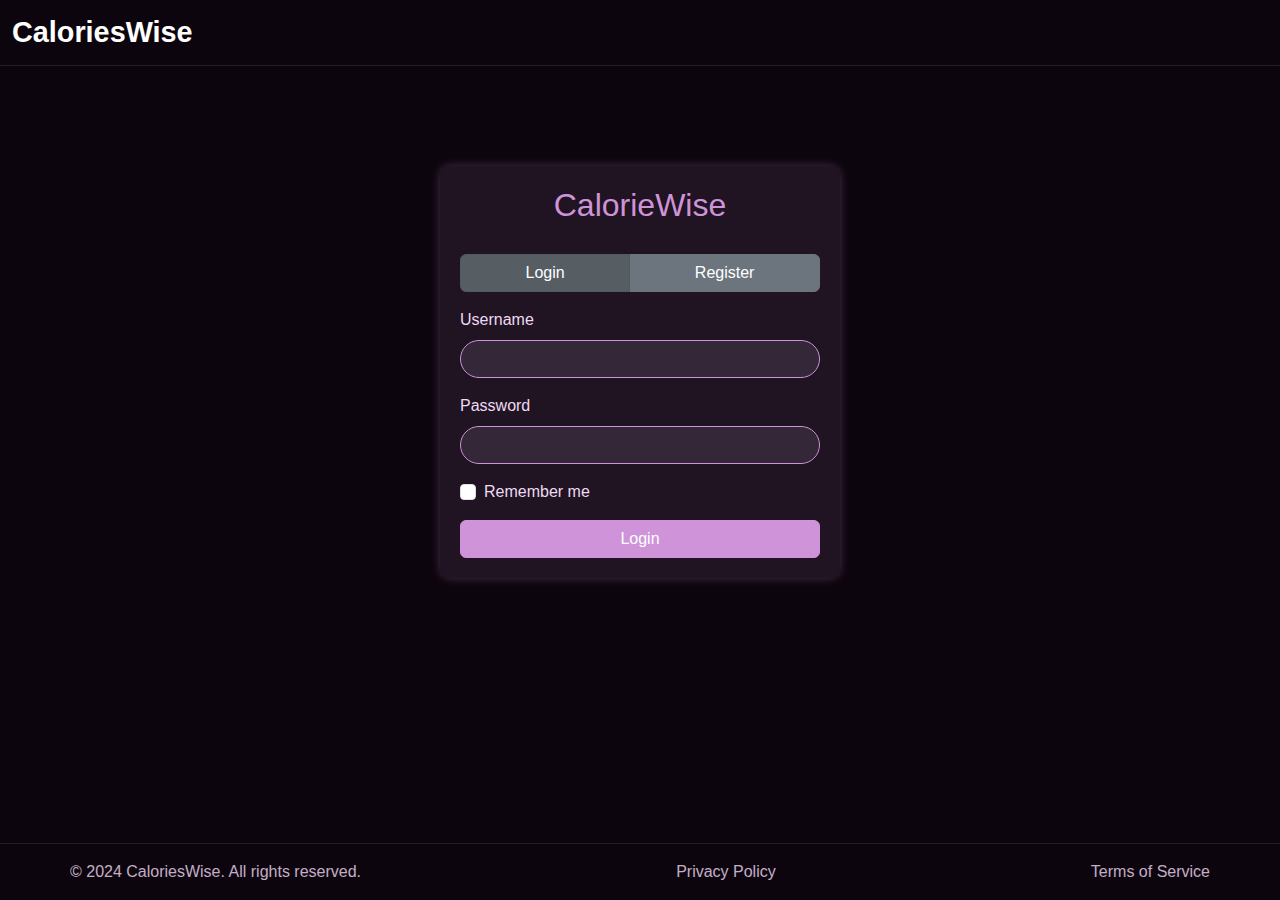
<file: index.html>
<!DOCTYPE html>
<html lang="en">
  <head>
    <meta charset="UTF-8" />
    <meta name="viewport" content="width=device-width, initial-scale=1.0" />
    <title>CaloriesWise</title>
    <link
      href="https://cdn.jsdelivr.net/npm/bootstrap@5.3.0/dist/css/bootstrap.min.css"
      rel="stylesheet"
    />
    <link rel="stylesheet" href="./css/style.css" />
  </head>
  <body>
    <header class="nav_bar">
      <nav class="navbar navbar-expand-lg" style="background-color: #0d050e">
        <div class="container-fluid">
          <a class="navbar-brand" href="#">
            <h1 style="color: white">CaloriesWise</h1>
          </a>
          <button
            class="navbar-toggler"
            type="button"
            data-bs-toggle="collapse"
            data-bs-target="#navbarContent"
            aria-controls="navbarContent"
            aria-expanded="false"
            aria-label="Toggle navigation"
          >
            <span class="navbar-toggler-icon"></span>
          </button>
          <div class="collapse navbar-collapse" id="navbarContent">
            <ul class="navbar-nav me-auto mb-2 mb-lg-0">
              <li class="nav-item">
                <a
                  class="nav-link active d-flex align-items-center"
                  aria-current="page"
                  href="#"
                  id="homeLink"
                  style="color: white"
                >
                  <svg
                    xmlns="http://www.w3.org/2000/svg"
                    fill="none"
                    viewBox="0 0 24 24"
                    stroke-width="1.5"
                    stroke="currentColor"
                    class="w-6 h-6 me-1"
                    style="width: 20px; height: 20px"
                  >
                    <path
                      stroke-linecap="round"
                      stroke-linejoin="round"
                      d="M2.25 12l8.954-8.955c.44-.439 1.152-.439 1.591 0L21.75 12M4.5 9.75v10.125c0 .621.504 1.125 1.125 1.125H9.75v-4.875c0-.621.504-1.125 1.125-1.125h2.25c.621 0 1.125.504 1.125 1.125V21h4.125c.621 0 1.125-.504 1.125-1.125V9.75M8.25 21h8.25"
                    />
                  </svg>
                  Home
                </a>
              </li>

              <li class="nav-item">
                <a
                  class="nav-link d-flex align-items-center"
                  href="./html/dailyLog.html"
                  id="dashboardLink"
                  style="color: white"
                >
                  <svg
                    xmlns="http://www.w3.org/2000/svg"
                    fill="none"
                    viewBox="0 0 24 24"
                    stroke-width="1.5"
                    stroke="currentColor"
                    class="w-6 h-6 me-1"
                    style="width: 20px; height: 20px"
                  >
                    <path
                      stroke-linecap="round"
                      stroke-linejoin="round"
                      d="M3.75 6A2.25 2.25 0 016 3.75h2.25A2.25 2.25 0 0110.5 6v2.25a2.25 2.25 0 01-2.25 2.25H6a2.25 2.25 0 01-2.25-2.25V6zM3.75 15.75A2.25 2.25 0 016 13.5h2.25a2.25 2.25 0 012.25 2.25V18a2.25 2.25 0 01-2.25 2.25H6A2.25 2.25 0 013.75 18v-2.25zM13.5 6a2.25 2.25 0 012.25-2.25H18A2.25 2.25 0 0120.25 6v2.25A2.25 2.25 0 0118 10.5h-2.25a2.25 2.25 0 01-2.25-2.25V6zM13.5 15.75a2.25 2.25 0 012.25-2.25H18a2.25 2.25 0 012.25 2.25V18A2.25 2.25 0 0118 20.25h-2.25A2.25 2.25 0 0113.5 18v-2.25z"
                    />
                  </svg>
                  Dashboard
                </a>
              </li>

              <li class="nav-item">
                <a
                  class="nav-link d-flex align-items-center"
                  href="./html/userSetting.html"
                  id="dashboardLink"
                  style="color: white"
                >
                  <svg
                    xmlns="http://www.w3.org/2000/svg"
                    fill="none"
                    viewBox="0 0 24 24"
                    stroke-width="1.5"
                    stroke="currentColor"
                    class="w-6 h-6 me-1"
                    style="width: 20px; height: 20px"
                  >
                    <path
                      stroke-linecap="round"
                      stroke-linejoin="round"
                      d="M3.75 6A2.25 2.25 0 016 3.75h2.25A2.25 2.25 0 0110.5 6v2.25a2.25 2.25 0 01-2.25 2.25H6a2.25 2.25 0 01-2.25-2.25V6zM3.75 15.75A2.25 2.25 0 016 13.5h2.25a2.25 2.25 0 012.25 2.25V18a2.25 2.25 0 01-2.25 2.25H6A2.25 2.25 0 013.75 18v-2.25zM13.5 6a2.25 2.25 0 012.25-2.25H18A2.25 2.25 0 0120.25 6v2.25A2.25 2.25 0 0118 10.5h-2.25a2.25 2.25 0 01-2.25-2.25V6zM13.5 15.75a2.25 2.25 0 012.25-2.25H18a2.25 2.25 0 012.25 2.25V18A2.25 2.25 0 0118 20.25h-2.25A2.25 2.25 0 0113.5 18v-2.25z"
                    />
                  </svg>
                  User Setting
                </a>
              </li>
            </ul>
            <ul class="navbar-nav ms-auto">
            </ul>
          </div>
        </div>
      </nav>
    </header>

    <!--Body-->
    <div class="hero-section position-relative overflow-hidden p-3 p-md-5 m-md-3 text-center">
      <div class="col-md-6 p-lg-5 mx-auto my-5">
        <h1 class="display-3 fw-bold">Track Your Calories</h1>
        <div class="d-flex gap-3 justify-content-center lead fw-normal">
          <a class="btn btn-primary" href="#">
            Get Started
          </a>
          <a class="btn btn-outline-light" href="#">
            Learn More
          </a>
        </div>
      </div>
    </div>
    



    <!--Body-->
    <main class="container my-5">
      <section class="row justify-content-center mb-5">
        <div class="col-md-8 text-center">
          <h1 class="display-4 mb-4" style="color: var(--primary-color)">
            Welcome to CaloriesWise
          </h1>
        </div>
      </section>

      <section class="row mb-5">
        <div class="col-md-6">
          <div class="card bg-dark text-light mb-4">
            <div class="card-body">
              <h2 class="card-title" style="color: var(--accent-color)">
                Calorie Calculator
              </h2>
              <p class="card-text">
                Quickly calculate the calories in your meal.
              </p>
              <form id="calorieCalculatorForm">
                <div class="mb-3">
                  <label for="foodItem" class="form-label">Food Item</label>
                  <input
                    type="text"
                    class="form-control"
                    id="foodItem"
                    placeholder="e.g., 1 apple or 100g chicken breast"
                    required
                    style="color: white"
                  />
                </div>
                <button type="submit" class="btn btn-primary">
                  Calculate Calories
                </button>
              </form>
              <div id="calorieResult" class="mt-3"></div>
            </div>
          </div>
        </div>
        <div class="col-md-6">
          <div class="card bg-dark text-light">
            <div class="card-body">
              <h2 class="card-title" style="color: var(--accent-color)">
                Daily Calorie Tracker
              </h2>
              <p class="card-text">Keep track of your daily calorie intake.</p>
              <ul class="list-group list-group-flush" id="dailyCalorieList">
              </ul>
              <div class="mt-3">
                <strong>Total Calories: </strong
                ><span id="totalCalories">0</span>
              </div>
            </div>
          </div>
        </div>
      </section>

      <section class="row mb-5">
        <div class="col-md-12">
          <h2 class="text-center mb-4" style="color: var(--primary-color)">
            Why Use CaloriesWise?
          </h2>
          <div class="row">
            <div class="col-md-4 mb-3">
              <div class="card bg-dark text-light h-100">
                <div class="card-body">
                  <h3 class="card-title h5" style="color: var(--accent-color)">
                    Accurate Calculations
                  </h3>
                  <p class="card-text">
                    Our database contains thousands of food items with precise
                    calorie information.
                  </p>
                </div>
              </div>
            </div>
            <div class="col-md-4 mb-3">
              <div class="card bg-dark text-light h-100">
                <div class="card-body">
                  <h3 class="card-title h5" style="color: var(--accent-color)">
                    Easy Tracking
                  </h3>
                  <p class="card-text">
                    Keep track of your daily calorie intake with our
                    user-friendly interface.
                  </p>
                </div>
              </div>
            </div>
            <div class="col-md-4 mb-3">
              <div class="card bg-dark text-light h-100">
                <div class="card-body">
                  <h3 class="card-title h5" style="color: var(--accent-color)">
                    Personalized Insights
                  </h3>
                  <p class="card-text">
                    Get tailored recommendations based on your calorie goals and
                    eating habits.
                  </p>
                </div>
              </div>
            </div>
          </div>
        </div>
      </section>
    </main>


    <footer class="footer">
      <div class="container">
        <span>© 2024 CaloriesWise. All rights reserved.</span>
        <a href="#">Privacy Policy</a>
        <a href="#">Terms of Service</a>
        <button id="scrollToTopBtn" class="scroll-to-top" aria-label="Scroll to top">
          <svg xmlns="http://www.w3.org/2000/svg" width="24" height="24" viewBox="0 0 24 24" fill="none" stroke="currentColor" stroke-width="2" stroke-linecap="round" stroke-linejoin="round">
            <path d="M18 15l-6-6-6 6"/>
          </svg>
        </button>
      </div>
    </footer>
    

    <script src="./js/app.js"></script>
    <script src="https://cdn.jsdelivr.net/npm/bootstrap@5.3.0/dist/js/bootstrap.bundle.min.js"></script>
  </body>
</html>
</file>
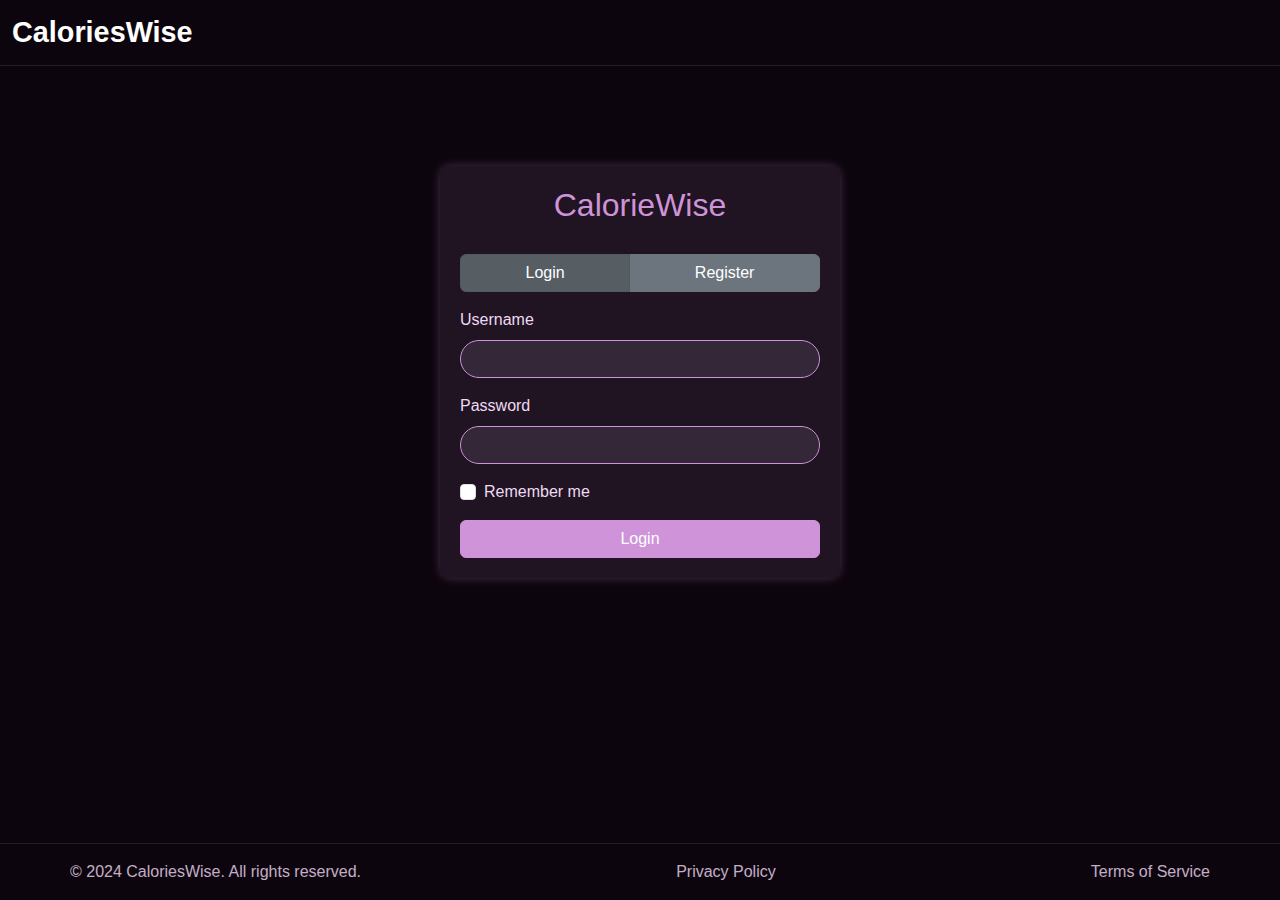
<file: html/dailyLog.html>
<!DOCTYPE html>
<html lang="en">
  <head>
    <meta charset="UTF-8" />
    <meta name="viewport" content="width=device-width, initial-scale=1.0" />
    <title>CaloriesWise</title>
    <link
      href="https://cdn.jsdelivr.net/npm/bootstrap@5.3.0/dist/css/bootstrap.min.css"
      rel="stylesheet"
    />
    <link rel="stylesheet" href="../css/style.css" />
  </head>
  <body>
    <header class="nav_bar">
      <nav class="navbar navbar-expand-lg" style="background-color: #0d050e">
        <div class="container-fluid">
          <a class="navbar-brand" href="../index.html">
            <h1 style="color: white">CaloriesWise</h1>
          </a>
          <button
            class="navbar-toggler"
            type="button"
            data-bs-toggle="collapse"
            data-bs-target="#navbarContent"
            aria-controls="navbarContent"
            aria-expanded="false"
            aria-label="Toggle navigation"
          >
            <span class="navbar-toggler-icon"></span>
          </button>
          <div class="collapse navbar-collapse" id="navbarContent">
            <ul class="navbar-nav ms-auto">
              <li class="nav-item">
                <a
                  class="nav-link d-flex align-items-center"
                  href="./login.html"
                  id="loginLink"
                  style="color: white"
                >
                  <svg
                    xmlns="http://www.w3.org/2000/svg"
                    fill="none"
                    viewBox="0 0 24 24"
                    stroke-width="1.5"
                    stroke="currentColor"
                    class="w-6 h-6 me-1"
                    style="width: 20px; height: 20px"
                  >
                    <path
                      stroke-linecap="round"
                      stroke-linejoin="round"
                      d="M15.75 9V5.25A2.25 2.25 0 0013.5 3h-6a2.25 2.25 0 00-2.25 2.25v13.5A2.25 2.25 0 007.5 21h6a2.25 2.25 0 002.25-2.25V15M12 9l-3 3m0 0l3 3m-3-3h12.75"
                    />
                  </svg>
                  Login
                </a>
              </li>
              <li class="nav-item">
                <a
                  class="nav-link d-flex align-items-center"
                  href="./login.html"
                  id="registerLink"
                  style="color: white"
                >
                  <svg
                    xmlns="http://www.w3.org/2000/svg"
                    fill="none"
                    viewBox="0 0 24 24"
                    stroke-width="1.5"
                    stroke="currentColor"
                    class="w-6 h-6 me-1"
                    style="width: 20px; height: 20px"
                  >
                    <path
                      stroke-linecap="round"
                      stroke-linejoin="round"
                      d="M19 7.5v3m0 0v3m0-3h3m-3 0h-3m-2.25-4.125a3.375 3.375 0 11-6.75 0 3.375 3.375 0 016.75 0zM4 19.235v-.11a6.375 6.375 0 0112.75 0v.109A12.318 12.318 0 0110.374 21c-2.331 0-4.512-.645-6.374-1.766z"
                    />
                  </svg>
                  Register
                </a>
              </li>
            </ul>
          </div>
        </div>
      </nav>
    </header>


    <div id="logContainer" class="container mt-5">
        <h2 id="logDate"></h2>
        <p>Total Calories: <span id="totalCalories"></span></p>
        <ul id="logList" class="list-group list-group-flush"></ul>
    </div>
    
    

    <footer class="footer">
      <div class="container">
        <span>© 2024 CaloriesWise. All rights reserved.</span>
        <a href="#">Privacy Policy</a>
        <a href="#">Terms of Service</a>
      </div>
    </footer>

    <script src="../js/app.js"></script>
    <script src="https://cdn.jsdelivr.net/npm/bootstrap@5.3.0/dist/js/bootstrap.bundle.min.js"></script>
  </body>
</html>
</file>
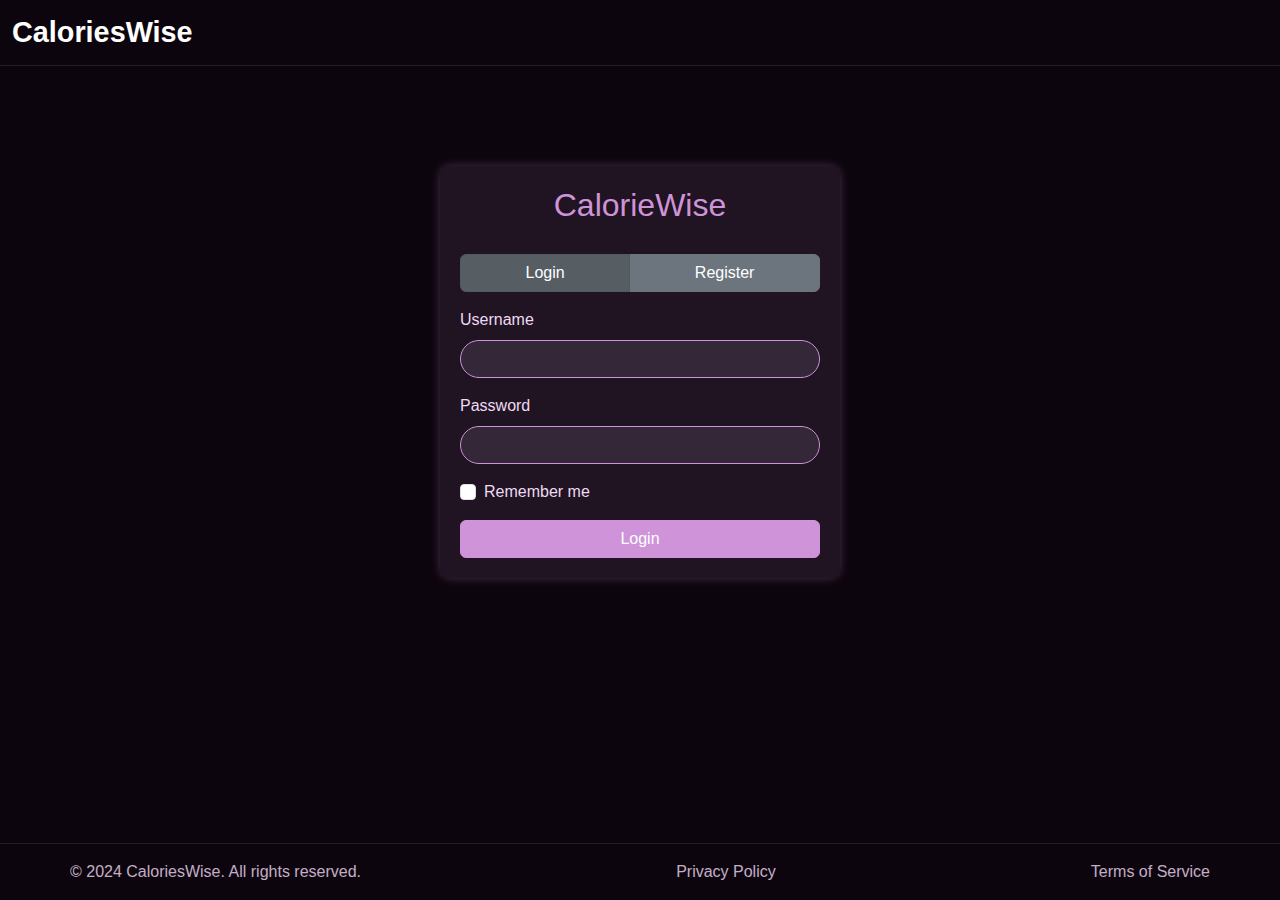
<file: html/login.html>
<!DOCTYPE html>
<html lang="en">
  <head>
    <meta charset="UTF-8" />
    <meta name="viewport" content="width=device-width, initial-scale=1.0" />
    <title>CaloriesWise</title>
    <link
      href="https://cdn.jsdelivr.net/npm/bootstrap@5.3.0/dist/css/bootstrap.min.css"
      rel="stylesheet"
    />
    <link rel="stylesheet" href="../css/style.css" />
  </head>
  <body>
    <header class="nav_bar">
      <nav class="navbar navbar-expand-lg" style="background-color: #0d050e">
        <div class="container-fluid">
          <a class="navbar-brand" href="../index.html">
            <h1 style="color: white">CaloriesWise</h1>
          </a>
          <button
            class="navbar-toggler"
            type="button"
            data-bs-toggle="collapse"
            data-bs-target="#navbarContent"
            aria-controls="navbarContent"
            aria-expanded="false"
            aria-label="Toggle navigation"
          >
            <span class="navbar-toggler-icon"></span>
          </button>
          <div class="collapse navbar-collapse" id="navbarContent">
            <ul class="navbar-nav ms-auto">
            </ul>
          </div>
        </div>
      </nav>
    </header>

    <!--Body-->
    <div class="container">
      <div class="login-container">
        <h2 class="login-title">CalorieWise</h2>
        <div class="btn-group w-100 mb-3" role="group">
          <button type="button" class="btn btn-secondary active" id="loginBtn">
            Login
          </button>
          <button type="button" class="btn btn-secondary" id="registerBtn">
            Register
          </button>
        </div>
        <form id="loginForm" class="form-container">
          <div class="mb-3">
            <label for="loginUsername" class="form-label">Username</label>
            <input
              type="text"
              class="form-control"
              id="loginUsername"
              required
            />
          </div>
          <div class="mb-3">
            <label for="loginPassword" class="form-label">Password</label>
            <input
              type="password"
              class="form-control"
              id="loginPassword"
              required
            />
          </div>
          <div class="mb-3 form-check">
            <input type="checkbox" class="form-check-input" id="rememberMe" />
            <label class="form-check-label" for="rememberMe">Remember me</label>
          </div>
          <button type="submit" class="btn btn-primary w-100">Login</button>
        </form>
        <form id="registerForm" class="form-container">
          <div class="mb-3">
            <label for="registerUsername" class="form-label">Username</label>
            <input
              type="text"
              class="form-control"
              id="registerUsername"
              required
            />
          </div>
          <div class="mb-3">
            <label for="registerPassword" class="form-label">Password</label>
            <input
              type="password"
              class="form-control"
              id="registerPassword"
              required
            />
          </div>
          <div class="mb-3">
            <label for="confirmPassword" class="form-label"
              >Confirm Password</label
            >
            <input
              type="password"
              class="form-control"
              id="confirmPassword"
              required
            />
          </div>
          <button type="submit" class="btn btn-primary w-100">Register</button>
        </form>
      </div>
    </div>

    <footer class="footer">
      <div class="container">
        <span>© 2024 CaloriesWise. All rights reserved.</span>
        <a href="#">Privacy Policy</a>
        <a href="#">Terms of Service</a>
      </div>
    </footer>

    <script src="../js/app.js"></script>
    <script src="https://cdn.jsdelivr.net/npm/bootstrap@5.3.0/dist/js/bootstrap.bundle.min.js"></script>
  </body>
</html>
</file>
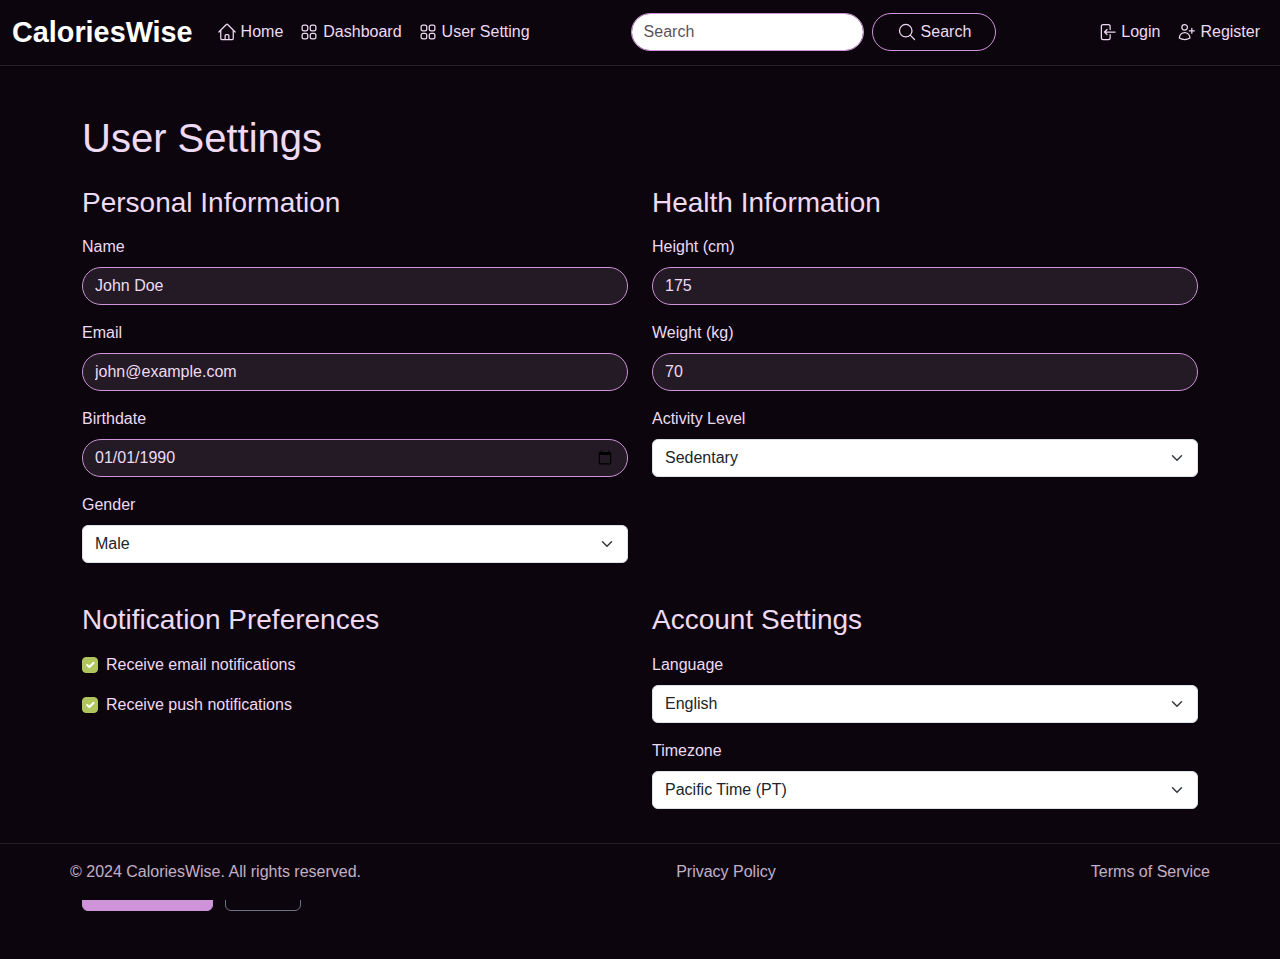
<file: html/userSetting.html>
<!DOCTYPE html>
<html lang="en">
<head>
    <meta charset="UTF-8">
    <meta name="viewport" content="width=device-width, initial-scale=1.0">
    <title>CaloriesWise</title>
    <link href="https://cdn.jsdelivr.net/npm/bootstrap@5.3.0/dist/css/bootstrap.min.css" rel="stylesheet">
    <link rel="stylesheet" href="../css/style.css">
</head>
<body>
    <header class="nav_bar">
        <nav class="navbar navbar-expand-lg" style="background-color: #0d050e">
          <div class="container-fluid">
            <a class="navbar-brand" href="../index.html">
              <h1 style="color: white">CaloriesWise</h1>
            </a>
            <button
              class="navbar-toggler"
              type="button"
              data-bs-toggle="collapse"
              data-bs-target="#navbarContent"
              aria-controls="navbarContent"
              aria-expanded="false"
              aria-label="Toggle navigation"
            >
              <span class="navbar-toggler-icon"></span>
            </button>
            <div class="collapse navbar-collapse" id="navbarContent">
              <ul class="navbar-nav me-auto mb-2 mb-lg-0">
                <li class="nav-item">
                  <a
                    class="nav-link active d-flex align-items-center"
                    aria-current="page"
                    href="../index.html"
                    id="homeLink"
                    style="color: white"
                  >
                    <svg
                      xmlns="http://www.w3.org/2000/svg"
                      fill="none"
                      viewBox="0 0 24 24"
                      stroke-width="1.5"
                      stroke="currentColor"
                      class="w-6 h-6 me-1"
                      style="width: 20px; height: 20px"
                    >
                      <path
                        stroke-linecap="round"
                        stroke-linejoin="round"
                        d="M2.25 12l8.954-8.955c.44-.439 1.152-.439 1.591 0L21.75 12M4.5 9.75v10.125c0 .621.504 1.125 1.125 1.125H9.75v-4.875c0-.621.504-1.125 1.125-1.125h2.25c.621 0 1.125.504 1.125 1.125V21h4.125c.621 0 1.125-.504 1.125-1.125V9.75M8.25 21h8.25"
                      />
                    </svg>
                    Home
                  </a>
                </li>

                <li class="nav-item">
                  <a
                    class="nav-link d-flex align-items-center"
                    href="./html/dailyLog.html"
                    id="dashboardLink"
                    style="color: white"
                  >
                    <svg
                      xmlns="http://www.w3.org/2000/svg"
                      fill="none"
                      viewBox="0 0 24 24"
                      stroke-width="1.5"
                      stroke="currentColor"
                      class="w-6 h-6 me-1"
                      style="width: 20px; height: 20px"
                    >
                      <path
                        stroke-linecap="round"
                        stroke-linejoin="round"
                        d="M3.75 6A2.25 2.25 0 016 3.75h2.25A2.25 2.25 0 0110.5 6v2.25a2.25 2.25 0 01-2.25 2.25H6a2.25 2.25 0 01-2.25-2.25V6zM3.75 15.75A2.25 2.25 0 016 13.5h2.25a2.25 2.25 0 012.25 2.25V18a2.25 2.25 0 01-2.25 2.25H6A2.25 2.25 0 013.75 18v-2.25zM13.5 6a2.25 2.25 0 012.25-2.25H18A2.25 2.25 0 0120.25 6v2.25A2.25 2.25 0 0118 10.5h-2.25a2.25 2.25 0 01-2.25-2.25V6zM13.5 15.75a2.25 2.25 0 012.25-2.25H18a2.25 2.25 0 012.25 2.25V18A2.25 2.25 0 0118 20.25h-2.25A2.25 2.25 0 0113.5 18v-2.25z"
                      />
                    </svg>
                    Dashboard
                  </a>
                </li>

                <li class="nav-item">
                  <a
                    class="nav-link d-flex align-items-center"
                    href="./userSetting.html"
                    id="dashboardLink"
                    style="color: white"
                  >
                    <svg
                      xmlns="http://www.w3.org/2000/svg"
                      fill="none"
                      viewBox="0 0 24 24"
                      stroke-width="1.5"
                      stroke="currentColor"
                      class="w-6 h-6 me-1"
                      style="width: 20px; height: 20px"
                    >
                      <path
                        stroke-linecap="round"
                        stroke-linejoin="round"
                        d="M3.75 6A2.25 2.25 0 016 3.75h2.25A2.25 2.25 0 0110.5 6v2.25a2.25 2.25 0 01-2.25 2.25H6a2.25 2.25 0 01-2.25-2.25V6zM3.75 15.75A2.25 2.25 0 016 13.5h2.25a2.25 2.25 0 012.25 2.25V18a2.25 2.25 0 01-2.25 2.25H6A2.25 2.25 0 013.75 18v-2.25zM13.5 6a2.25 2.25 0 012.25-2.25H18A2.25 2.25 0 0120.25 6v2.25A2.25 2.25 0 0118 10.5h-2.25a2.25 2.25 0 01-2.25-2.25V6zM13.5 15.75a2.25 2.25 0 012.25-2.25H18a2.25 2.25 0 012.25 2.25V18A2.25 2.25 0 0118 20.25h-2.25A2.25 2.25 0 0113.5 18v-2.25z"
                      />
                    </svg>
                    User Setting
                  </a>
                </li>
              </ul>
              <form class="d-flex" role="search">
                <input
                  class="form-control me-2"
                  type="search"
                  placeholder="Search"
                  aria-label="Search"
                  id="searchBox"
                  style="background-color: white"
                />
                <button
                  class="btn btn-outline-light d-flex align-items-center"
                  type="submit"
                  id="searchButton"
                >
                  <svg
                    xmlns="http://www.w3.org/2000/svg"
                    fill="none"
                    viewBox="0 0 24 24"
                    stroke-width="1.5"
                    stroke="currentColor"
                    class="w-6 h-6 me-1"
                    style="width: 20px; height: 20px"
                  >
                    <path
                      stroke-linecap="round"
                      stroke-linejoin="round"
                      d="M21 21l-5.197-5.197m0 0A7.5 7.5 0 105.196 5.196a7.5 7.5 0 0010.607 10.607z"
                    />
                  </svg>
                  Search
                </button>
              </form>
              <ul class="navbar-nav ms-auto">
                <li class="nav-item">
                  <a
                    class="nav-link d-flex align-items-center"
                    href="./login.html"
                    id="loginLink"
                    style="color: white"
                  >
                    <svg
                      xmlns="http://www.w3.org/2000/svg"
                      fill="none"
                      viewBox="0 0 24 24"
                      stroke-width="1.5"
                      stroke="currentColor"
                      class="w-6 h-6 me-1"
                      style="width: 20px; height: 20px"
                    >
                      <path
                        stroke-linecap="round"
                        stroke-linejoin="round"
                        d="M15.75 9V5.25A2.25 2.25 0 0013.5 3h-6a2.25 2.25 0 00-2.25 2.25v13.5A2.25 2.25 0 007.5 21h6a2.25 2.25 0 002.25-2.25V15M12 9l-3 3m0 0l3 3m-3-3h12.75"
                      />
                    </svg>
                    Login
                  </a>
                </li>
                <li class="nav-item">
                  <a
                    class="nav-link d-flex align-items-center"
                    href="./login.html"
                    id="registerLink"
                    style="color: white"
                  >
                    <svg
                      xmlns="http://www.w3.org/2000/svg"
                      fill="none"
                      viewBox="0 0 24 24"
                      stroke-width="1.5"
                      stroke="currentColor"
                      class="w-6 h-6 me-1"
                      style="width: 20px; height: 20px"
                    >
                      <path
                        stroke-linecap="round"
                        stroke-linejoin="round"
                        d="M19 7.5v3m0 0v3m0-3h3m-3 0h-3m-2.25-4.125a3.375 3.375 0 11-6.75 0 3.375 3.375 0 016.75 0zM4 19.235v-.11a6.375 6.375 0 0112.75 0v.109A12.318 12.318 0 0110.374 21c-2.331 0-4.512-.645-6.374-1.766z"
                      />
                    </svg>
                    Register
                  </a>
                </li>
              </ul>
            </div>
          </div>
        </nav>
      </header>

    <main class="container my-5">
        <h1 class="mb-4">User Settings</h1>

        <form action="/update-settings" method="POST">
            <div class="row">
                <div class="col-md-6 mb-4">
                    <h2 class="h3 mb-3">Personal Information</h2>
                    <div class="mb-3">
                        <label for="name" class="form-label">Name</label>
                        <input type="text" class="form-control" id="name" name="name" value="John Doe">
                    </div>
                    <div class="mb-3">
                        <label for="email" class="form-label">Email</label>
                        <input type="email" class="form-control" id="email" name="email" value="john@example.com">
                    </div>
                    <div class="mb-3">
                        <label for="birthdate" class="form-label">Birthdate</label>
                        <input type="date" class="form-control" id="birthdate" name="birthdate" value="1990-01-01">
                    </div>
                    <div class="mb-3">
                        <label for="gender" class="form-label">Gender</label>
                        <select class="form-select" id="gender" name="gender">
                            <option value="male">Male</option>
                            <option value="female">Female</option>
                            <option value="other">Other</option>
                            <option value="prefer-not-to-say">Prefer not to say</option>
                        </select>
                    </div>
                </div>

                <div class="col-md-6 mb-4">
                    <h2 class="h3 mb-3">Health Information</h2>
                    <div class="mb-3">
                        <label for="height" class="form-label">Height (cm)</label>
                        <input type="number" class="form-control" id="height" name="height" value="175">
                    </div>
                    <div class="mb-3">
                        <label for="weight" class="form-label">Weight (kg)</label>
                        <input type="number" class="form-control" id="weight" name="weight" value="70">
                    </div>
                    <div class="mb-3">
                        <label for="activity-level" class="form-label">Activity Level</label>
                        <select class="form-select" id="activity-level" name="activity-level">
                            <option value="sedentary">Sedentary</option>
                            <option value="lightly-active">Lightly Active</option>
                            <option value="moderately-active">Moderately Active</option>
                            <option value="very-active">Very Active</option>
                            <option value="extra-active">Extra Active</option>
                        </select>
                    </div>
                </div>

                <div class="col-md-6 mb-4">
                    <h2 class="h3 mb-3">Notification Preferences</h2>
                    <div class="mb-3 form-check">
                        <input type="checkbox" class="form-check-input" id="email-notifications" name="email-notifications" checked>
                        <label class="form-check-label" for="email-notifications">Receive email notifications</label>
                    </div>
                    <div class="mb-3 form-check">
                        <input type="checkbox" class="form-check-input" id="push-notifications" name="push-notifications" checked>
                        <label class="form-check-label" for="push-notifications">Receive push notifications</label>
                    </div>
                </div>

                <div class="col-md-6 mb-4">
                    <h2 class="h3 mb-3">Account Settings</h2>
                    <div class="mb-3">
                        <label for="language" class="form-label">Language</label>
                        <select class="form-select" id="language" name="language">
                            <option value="en">English</option>
                            <option value="es">Español</option>
                            <option value="fr">Français</option>
                            <option value="de">Deutsch</option>
                        </select>
                    </div>
                    <div class="mb-3">
                        <label for="timezone" class="form-label">Timezone</label>
                        <select class="form-select" id="timezone" name="timezone">
                            <option value="UTC-8">Pacific Time (PT)</option>
                            <option value="UTC-5">Eastern Time (ET)</option>
                            <option value="UTC+0">Coordinated Universal Time (UTC)</option>
                            <option value="UTC+1">Central European Time (CET)</option>
                            <option value="UTC+8">China Standard Time (CST)</option>
                        </select>
                    </div>
                </div>
            </div>

            <div class="mt-4">
                <button type="submit" class="btn btn-primary">Save Changes</button>
                <a href="#" class="btn btn-outline-secondary ms-2">Cancel</a>
            </div>
        </form>
    </main>

    <footer class="footer">
        <div class="container">
          <span>© 2024 CaloriesWise. All rights reserved.</span>
          <a href="#">Privacy Policy</a>
          <a href="#">Terms of Service</a>
          <button id="scrollToTopBtn" class="scroll-to-top" aria-label="Scroll to top">
            <svg xmlns="http://www.w3.org/2000/svg" width="24" height="24" viewBox="0 0 24 24" fill="none" stroke="currentColor" stroke-width="2" stroke-linecap="round" stroke-linejoin="round">
              <path d="M18 15l-6-6-6 6"/>
            </svg>
          </button>
        </div>
      </footer>

    <script src="https://cdn.jsdelivr.net/npm/bootstrap@5.3.0/dist/js/bootstrap.bundle.min.js"></script>
</body>
</html>
</file>
<file: css/style.css>
:root {
  --text-color: #eedaf2;
  --background-color: #0d050e;
  --primary-color: #cf93d9;
  --secondary-color: #7b612b;
  --accent-color: #b0c65c;
}

body {
  font-family: 'Roboto', sans-serif;
  background-color: var(--background-color);
  color: var(--text-color);
}

.nav_bar {
  box-shadow: 0 2px 4px rgba(0,0,0,.2);
}

.navbar {
  padding: 10px 0;
  background-color: var(--background-color);
  border-bottom: 1px rgba(255, 255, 255, 0.1) solid;
}

.navbar-brand h1 {
  font-size: 1.8rem;
  font-weight: 700;
  margin: 0;
  color: var(--text-color);
}

.navbar-nav .nav-link {
  font-size: 1rem;
  font-weight: 500;
  padding: 0.5rem 1rem;
  transition: color 0.3s ease;
  color: var(--text-color) !important;
}

.navbar-nav .nav-link:hover {
  color: var(--accent-color) !important;
}

.form-control {
  border-radius: 20px;
  border: 1px solid var(--primary-color);
  color: var(--background-color);
  background-color: var(--text-color);
}

.form-control::placeholder {
  color: var(--background-color);
  opacity: 0.7;
}

.btn-outline-light {
  border-radius: 20px;
  padding: 0.375rem 1.5rem;
  transition: all 0.3s ease;
  color: var(--text-color);
  border-color: var(--primary-color);
  background-color: transparent;
}

.btn-outline-light:hover {
  background-color: var(--primary-color);
  border-color: var(--primary-color);
  color: var(--background-color);
}

@media (max-width: 991.98px) {
  .navbar-collapse {
    padding-top: 1rem;
  }

  .form-control, .btn-outline-light {
    width: 100%;
    margin-bottom: 0.5rem;
  }
}

.navbar-toggler-icon {
  background-image: url("data:image/svg+xml,%3csvg xmlns='http://www.w3.org/2000/svg' viewBox='0 0 30 30'%3e%3cpath stroke='rgba(238, 218, 242, 0.75)' stroke-linecap='round' stroke-miterlimit='10' stroke-width='2' d='M4 7h22M4 15h22M4 23h22'/%3e%3c/svg%3e");
}

.navbar-toggler {
  border-color: var(--text-color);
}

.navbar-toggler:focus {
  box-shadow: 0 0 0 0.25rem rgba(207, 147, 217, 0.5);
}

.footer {
  position: fixed;
  bottom: 0;
  width: 100%;
  background-color: var(--background-color);
  border-top: 1px solid rgba(255, 255, 255, 0.1);
}

.footer .container {
  padding: 1rem 0;
  display: flex;
  justify-content: space-between;
  align-items: center;
}

.footer span, .footer a {
  color: var(--text-color);
  opacity: 0.8;
  transition: opacity 0.3s ease;
}

.footer a {
  text-decoration: none;
  margin-left: 1rem;
}

.footer a:hover {
  opacity: 1;
  color: var(--accent-color);
}

.login-container {
  max-width: 400px;
  margin: 100px auto;
  padding: 20px;
  background-color: rgba(207, 147, 217, 0.1);
  border-radius: 10px;
  box-shadow: 0 0 10px rgba(207, 147, 217, 0.3);
}

.login-title {
  color: var(--primary-color);
  text-align: center;
  margin-bottom: 30px;
}

.form-control {
  background-color: rgba(238, 218, 242, 0.1);
  border: 1px solid var(--primary-color);
  color: var(--text-color);
}

.form-control:focus {
  background-color: rgba(238, 218, 242, 0.2);
  border-color: var(--accent-color);
  box-shadow: 0 0 0 0.25rem rgba(176, 198, 92, 0.25);
  color: var(--text-color);
}

.btn-primary {
  background-color: var(--primary-color);
  border-color: var(--primary-color);
}

.btn-primary:hover {
  background-color: var(--accent-color);
  border-color: var(--accent-color);
}

.form-check-input:checked {
  background-color: var(--accent-color);
  border-color: var(--accent-color);
}

.forgot-password {
  color: var(--secondary-color);
}

.forgot-password:hover {
  color: var(--accent-color);
}

.hero-section {
  background-image: url('../Image/mockup.png');
  background-size: cover;
  background-position: center;
  background-repeat: no-repeat;
  min-height: 100vh; 
  color: white; 
}

.hero-section h1, .hero-section h3 {
  color: white;
  text-shadow: 2px 2px 4px rgba(0,0,0,0.5);
}

.hero-section .btn-outline-light {
  border-color: white;
  color: white;
}

.hero-section .btn-outline-light:hover {
  background-color: white;
  color: black;
}

.scroll-to-top {
  position: fixed;
  bottom: 20px;
  right: 20px;
  background-color: var(--primary-color);
  color: white;
  border: none;
  border-radius: 50%;
  width: 40px;
  height: 40px;
  text-align: center;
  line-height: 40px;
  font-size: 20px;
  cursor: pointer;
  opacity: 0;
  transition: opacity 0.3s ease-in-out;
  z-index: 1000;
}

.scroll-to-top.show {
  opacity: 1;
}

.scroll-to-top:hover {
  background-color: var(--accent-color);
}
</file>
